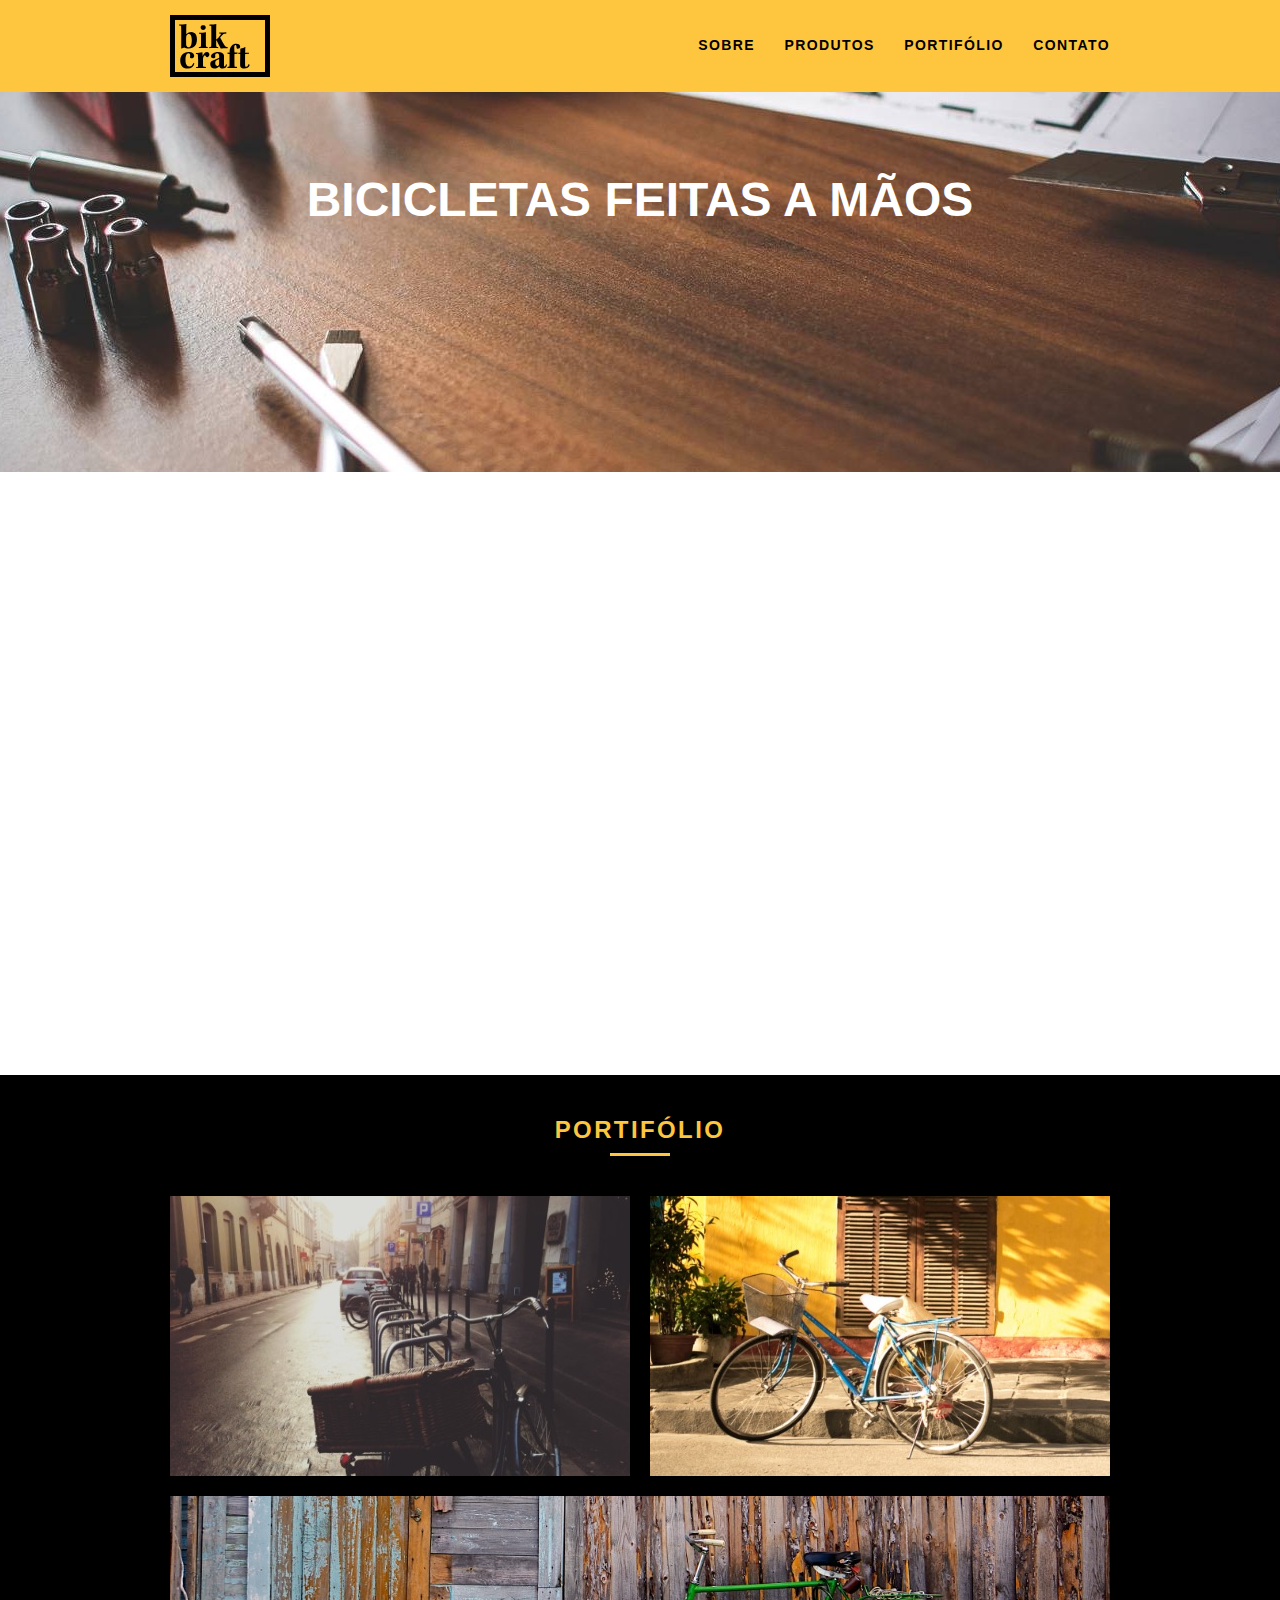
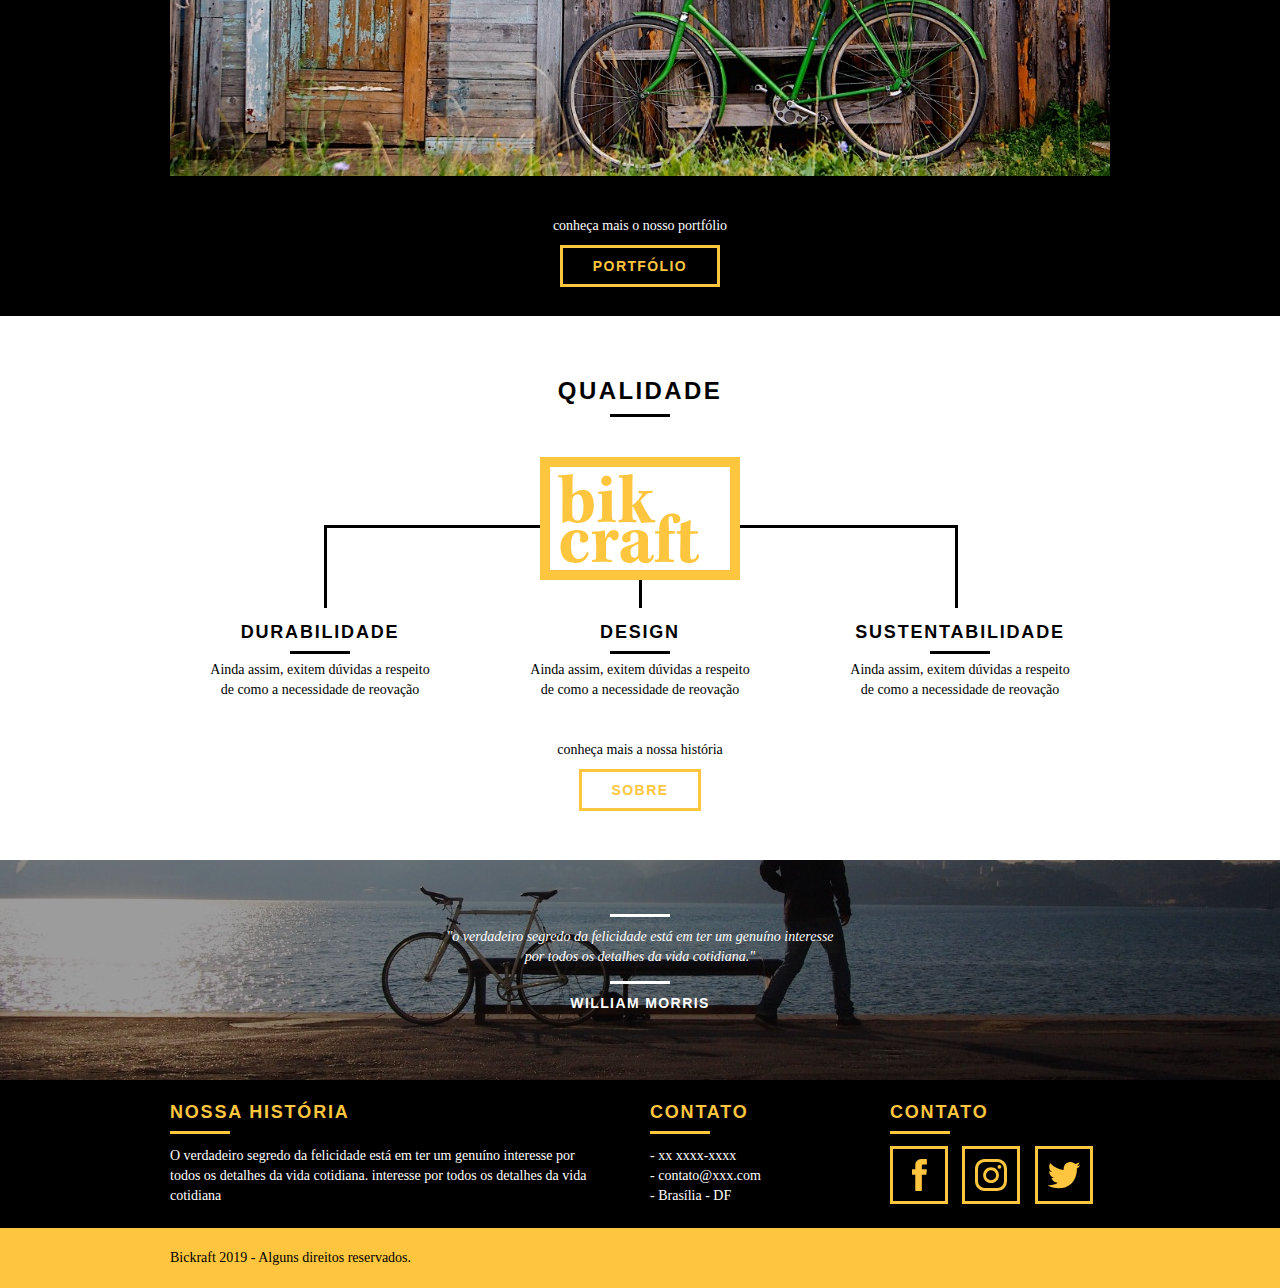
<file: bikcraf/web/index.html>
<!DOCTYPE html>
<html lang="pt-br">
	<head>
		<meta charset="utf-8">
		<title>Bikcraft - Bicicletas Personalizadas</title>
		<meta name="description" content="Compre a sua bicicleta personalizada na Bikcraft. Possuímos modelos Passeio, Esporte e Retrô.">

		<meta property="og:type" content="website"/>
		<meta property="og:title" content="Bikcraft - Bicicletas Personalizadas"/>
		<meta property="og:description" content="Compre a sua bicicleta personalizada na Bikcraft. Possuímos modelos Passeio, Esperte e Retrô"/>
		<meta property="og:url" content="http://bikcraft.com"/>
		<meta property="og:image" content="http://bikcraft.com/img/og-image.png"/>

		<meta name="viewport" content="width=device-width, initial-scale=1">

		<link rel="shortcut icon" href="favicon.ico"> 

		<link rel="stylesheet" href="css/style.css">
		<script>document.documentElement.classList.add("js");</script>
	</head>
	<body>
		
		<header class="header">
			<div class="container">
				<a href="index.html" class="grid-4">
					<img src="img/bikcraft.svg" alt="Bikcraft">
				</a>
				<nav class="grid-12 header_menu">
					<ul>
						<li><a href="sobre.html">Sobre</a></li>
						<li><a href="produto.html">Produtos</a></li>
						<li><a href="portfolio.html">Portifólio</a></li>
						<li><a href="contato.html">contato</a></li>
					</ul>
				</nav>	
			</div>
		</header>	

		<section class="introducao">
			<div class="container">
				<h1 data-anime="400" class="fadeInDown">Bicicletas Feitas a Mãos</h1>
				<blockquote data-anime="800" class="fadeInDown quote-externo">
					<p>"A liberdade de andar de bicleta ao ar livre e como voltar a ser criança."</p>
					<cite>Renato Gama</cite>
				</blockquote>
				<a data-anime="1200" href="produto.html" class="btn">Orçamento</a>
			</div>
		</section>

		<section class="produtos container fadeInDown" data-anime="1600">
			<h2 class="subtitulo">Produtos</h2>
			<ul class="produtos_lista">

				<li class="grid-1-3"> 
					<div class="produtos_icone">
						<img src="img/produtos/passeio.svg" alt="Bikcraft Passeio">
					</div>
					<h3>Passeio</h3>
					<p>Nada como andar de bicicleta ao pôr do sol e ar puro.</p>
				</li>

				<li class="grid-1-3"> 
					<div class="produtos_icone">
						<img src="img/produtos/esporte.svg" alt="Bikcraft Esporte">
					</div>
					<h3>Esporte</h3>
					<p>A adrenalina de voar em sua bike.</p>
				</li>

				<li class="grid-1-3"> 
					<div class="produtos_icone">
						<img src="img/produtos/retro.svg" alt="Bikcraft Retro">
					</div>
					<h3>Retro</h3>
					<p>Nem tudo que é antigo não presta.</p>
				</li>

			</ul>

			<div class="call">
				<p>clique aqui e veja os detalhes dos produtos</p>
				<a href="produto.html" class="btn btn-preto">Produtos</a>
			</div>

		</section>
		<!-- Fecha Produtos -->

		<section class="portfolio">
			<div class="container">
				<h2 class="subtitulo">Portifólio</h2>
				<ul class="portfolio_lista">
					<li class="grid-8"><img src="img/portfolio/retro.jpg" alt="Bicicleta Retro"></li>
					<li class="grid-8"><img src="img/portfolio/passeio.jpg" alt="Bicicleta Passeio"></li>
					<li class="grid-16"><img src="img/portfolio/esporte.jpg" alt="Bicicleta Esporte"></li>
				</ul>

				<div class="call">
					<p>conheça mais o nosso portfólio</p>
					<a href="portfolio.html" class="btn">Portfólio</a>
				</div>

			</div>
		</section>

		<section class="qualidade container">
			<h2 class="subtitulo">Qualidade</h2>
			<img src="img/bikcraft-qualidade.svg" alt="Bikcraft">
			<ul class="qualidade_lista">
				<li class="grid-1-3">
					<h3>Durabilidade</h3>
					<p>Ainda assim, exitem dúvidas a respeito de como a necessidade de reovação</p>
				</li>
				<li class="grid-1-3">
					<h3>Design</h3>
					<p>Ainda assim, exitem dúvidas a respeito de como a necessidade de reovação</p>
				</li>
				<li class="grid-1-3">
					<h3>Sustentabilidade</h3>
					<p>Ainda assim, exitem dúvidas a respeito de como a necessidade de reovação</p>
				</li>
			</ul>
			<div class="call">
				<p>conheça mais a nossa história</p>
				<a href="sobre.html" class="btn btn-preto">Sobre</a>
			</div>
		</section>

		<div class="quebra">
			<blockquote class="quote-externo container">
				<p>"o verdadeiro segredo da felicidade está em ter um genuíno interesse por todos os detalhes da vida cotidiana."</p>
				<cite>WILLIAM MORRIS</cite>
		  </blockquote>
		</div>

		<!-- Footer  -->
		<footer>
			<div class="footer">
				<div class="container">

					<div class="grid-8 footer_historia">
						<h3>Nossa História</h3>
						<p>O verdadeiro segredo da felicidade está em ter um genuíno interesse por todos os detalhes da vida cotidiana. interesse por todos os detalhes da vida cotidiana</p>
					</div>

					<div class="grid-4 footer_contato">
						<h3>Contato</h3>
						<ul>
							<li>- xx xxxx-xxxx</li>
							<li>- contato@xxx.com</li>
							<li>- Brasília - DF</li>
						</ul>
					</div>

					<div class="grid-4 footer_redes">
						<h3>Contato</h3>
						<ul>
							<li><a href="http://facebook.com" target="_blank"><img src="img/redes-sociais/facebook.svg" alt="Facebook Bikcraft"></a></li>

							<li><a href="http://instagram.com" target="_blank"><img src="img/redes-sociais/instagram.svg" alt="Instagram Bikcraft"></a></li>

							<li><a href="http://twitter.com" target="_blank"><img src="img/redes-sociais/twitter.svg" alt="Twitter Bikcraft"></a></li>
						</ul>
					</div>

				</div>
			</div>

			<div class="copy">
				<div class="container">
					<p class="grid-16">Bickraft 2019 - Alguns direitos reservados.</p>
				</div>
				
			</div>
		</footer>


		<!-- JavaScript -->
		<script src="./js/simple-anime.js"></script>
		<script src="./js/script.js"></script>
		<!-- JavaScript -->
		
	</body>
</html>
</file>
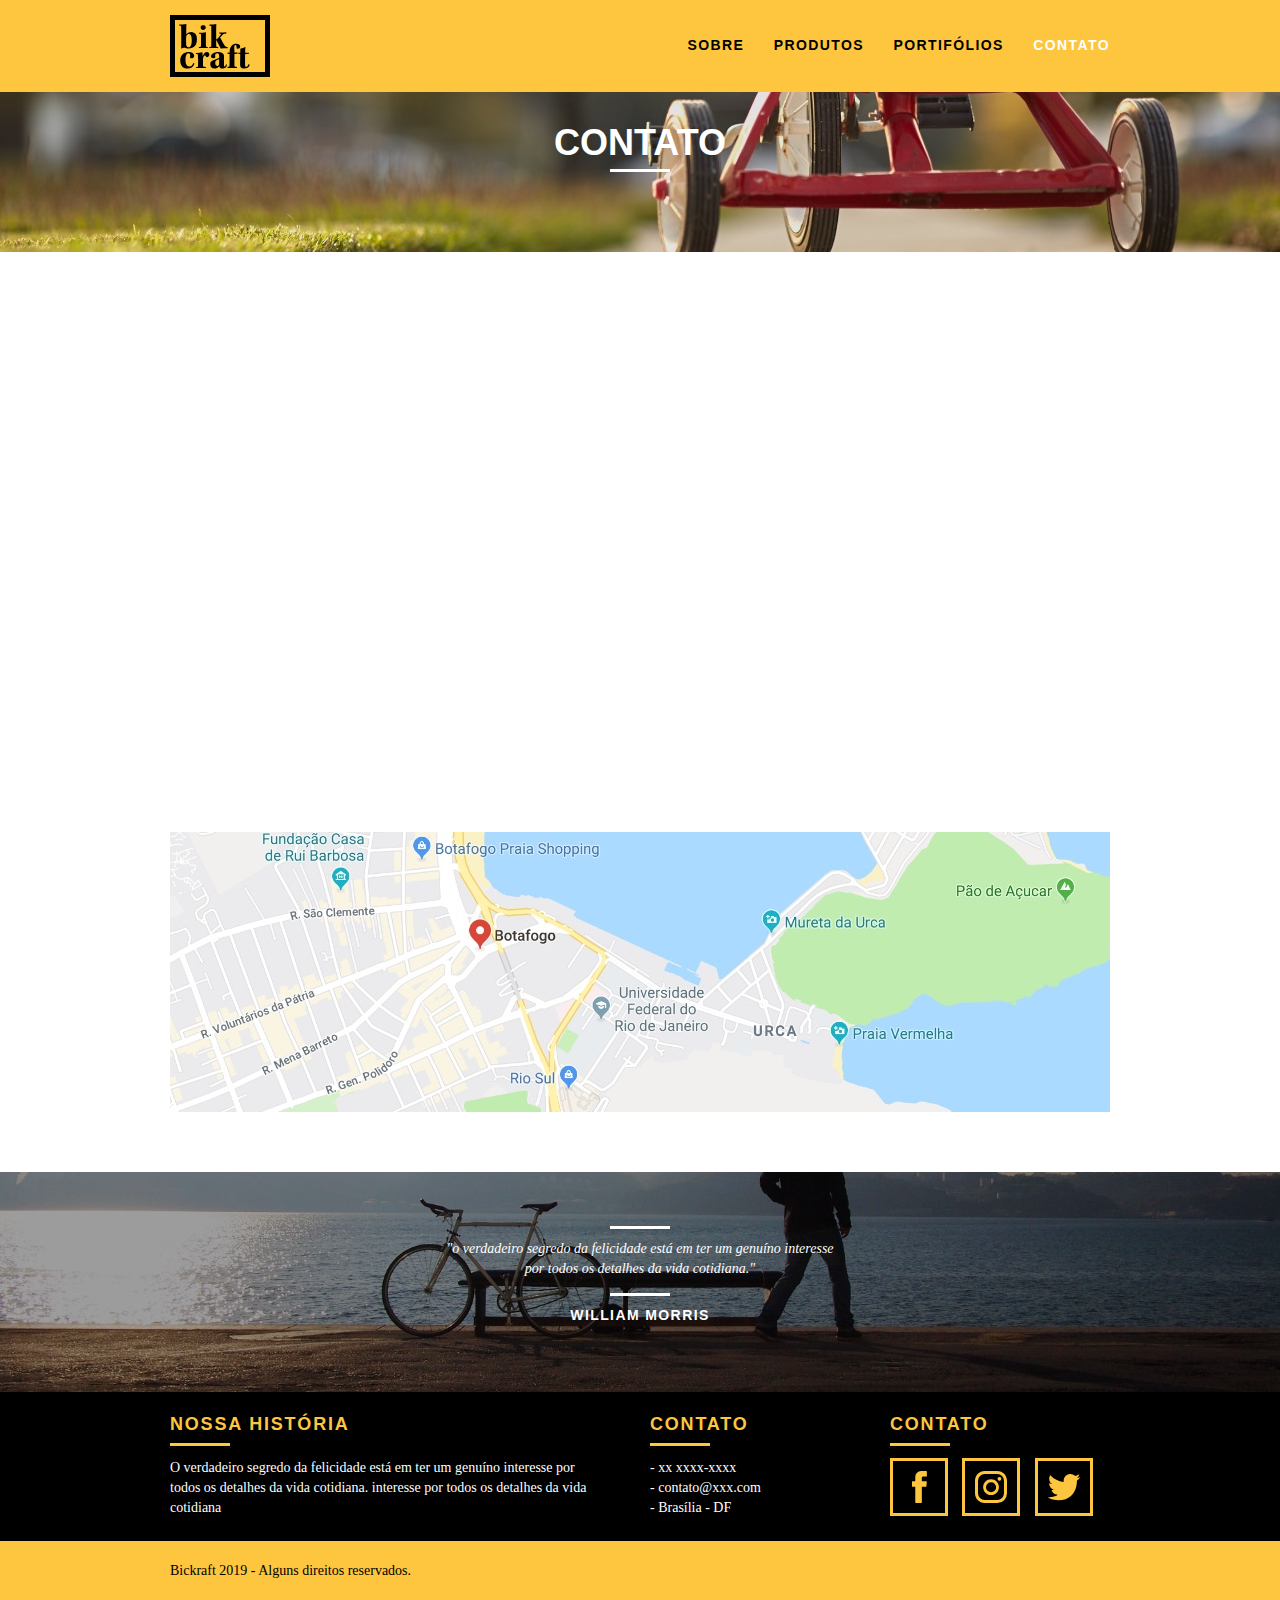
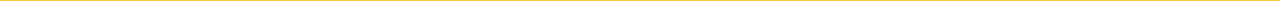
<file: bikcraf/web/contato.html>
<!DOCTYPE html>
<html lang="pt-br">
	<head>
		<meta charset="utf-8">
		<title>Bikcraft - Contato - 61 9999-9999</title>

		<meta name="description" content="Compre a sua bicicleta personalizada na Bikcraft. Possuímos modelos Passeio, Esperte e Retrô">

		<meta property="og:type" content="website"/>
		<meta property="og:title" content="Bikcraft - Contato - 61 9999-9999"/>
		<meta property="og:description" content="Compre a sua bicicleta personalizada na Bikcraft. Possuímos modelos Passeio, Esperte e Retrô"/>
		<meta property="og:url" content="http://bikcraft.com/contato.html"/>
		<meta property="og:image" content="http://bikcraft.com/img/og-image.png"/>

		<meta name="viewport" content="width=device-width, initial-scale=1">

		<link rel="shortcut icon" href="favicon.ico">

		<link rel="stylesheet" href="css/style.css">
		<script>document.documentElement.classList.add("js");</script>
	</head>
	<body>
		
		<header class="header">
			<div class="container">
				<a href="index.html" class="grid-4">
					<img src="img/bikcraft.svg" alt="Bikcraft">
				</a>
				<nav class="grid-12 header_menu">
					<ul>
						<li><a href="sobre.html">Sobre</a></li>
						<li><a href="produto.html" >Produtos</a></li>
						<li><a href="portfolio.html">Portifólios</a></li>
						<li><a href="contato.html" class="menu_ativo">Contato</a></li>
					</ul>
				</nav>	
			</div>
		</header>	

		<section class="introducao-interna interna_contato">
			<div class="container">
				<h1 class="fadeInDown" data-anime="400">Contato</h1>
				<p class="fadeInDown" data-anime="800">tire suas dúvidas com a gente</p>
			</div>
		</section>
		
		<section class=" contato orcamento container fadeInDown" data-anime="1200">
			<form id="form_orcamento" method="POST" action="./enviar.php" class="contato_form grid-8 formphp">
				<label for="nome">Nome</label>
				<input type="text" id="nome" name="nome" required>
				<label for="email">E-mail</label>
				<input type="email" id="email" name="email" required>
				<label for="telefone">Telefone</label>
				<input type="number" id="telefone" required>

				<label class="nao-aparece">Se você não é um robô, deixe em branco.</label>
				<input type="text" class="nao-aparece" name="leaveblank">
				<label class="nao-aparece">Se você não é um robô, não mude este campo.</label>
				<input type="text" class="nao-aparece" name="dontchange" value="http://">
				
				<label for="mensagem">Mensagem</label>
				<textarea id="mensagem" name="mensagem" required></textarea>
				<button id="enviar" name="enviar" type="sumit" class="btn btn-preto">Enviar</button>
			</form>
		  <div class="contato_dados grid-8" >
				<h3>Dados</h3>
				<span>+55 XX XXXX-XXXX</span>
				<span>orcamento@bikcraft.com</span>
				<span>Rua Tão Tão Distante - Far away</span>
				<span>Far Way - FW</span>
				<h3>Redes Sociais</h3>
			<ul>
				<li><a href="http://facebook.com" target="_blank"><img src="img/redes-sociais/facebook.svg" alt="Facebook Bikcraft"></a></li>

				<li><a href="http://instagram.com" target="_blank"><img src="img/redes-sociais/instagram.svg" alt="Instagram Bikcraft"></a></li>

				<li><a href="http://twitter.com" target="_blank"><img src="img/redes-sociais/twitter.svg" alt="Twitter"></a></li>
			</ul>
			</div>	
		</section>	

		<div class="container contato_mapa">
			<a href="http://google.com" target="_blank"  class="grid-16"><img src="img/endereco-bikcraft.jpg" alt="Endereço da Bikcraft"></a>
		</div>

		<div class="quebra">
			<blockquote class="quote-externo container">
				<p>"o verdadeiro segredo da felicidade está em ter um genuíno interesse por todos os detalhes da vida cotidiana."</p>
				<cite>WILLIAM MORRIS</cite>
		  </blockquote>
		</div>

		<!-- Footer  -->
		<footer>
			<div class="footer">
				<div class="container">

					<div class="grid-8 footer_historia">
						<h3>Nossa História</h3>
						<p>O verdadeiro segredo da felicidade está em ter um genuíno interesse por todos os detalhes da vida cotidiana. interesse por todos os detalhes da vida cotidiana</p>
					</div>

					<div class="grid-4 footer_contato">
						<h3>Contato</h3>
						<ul>
							<li>- xx xxxx-xxxx</li>
							<li>- contato@xxx.com</li>
							<li>- Brasília - DF</li>
						</ul>
					</div>

					<div class="grid-4 footer_redes">
						<h3>Contato</h3>
						<ul>
							<li><a href="http://facebook.com" target="_blank"><img src="img/redes-sociais/facebook.svg" alt="Facebook Bikcraft"></a></li>

							<li><a href="http://instagram.com" target="_blank"><img src="img/redes-sociais/instagram.svg" alt="Instagram Bikcraft"></a></li>

							<li><a href="http://twitter.com" target="_blank"><img src="img/redes-sociais/twitter.svg" alt="Twitter Bikcraft"></a></li>
						</ul>
					</div>

				</div>
			</div>

			<div class="copy">
				<div class="container">
					<p class="grid-16">Bickraft 2019 - Alguns direitos reservados.</p>
				</div>
				
			</div>
		</footer>


		<!-- JavaScript -->
		<script src="./js/simple-anime.js"></script>
		<script src="./js/simple-form.js"></script>
		<script src="./js/script.js"></script>
		<!-- JavaScript -->


	</body>
</html>
</file>
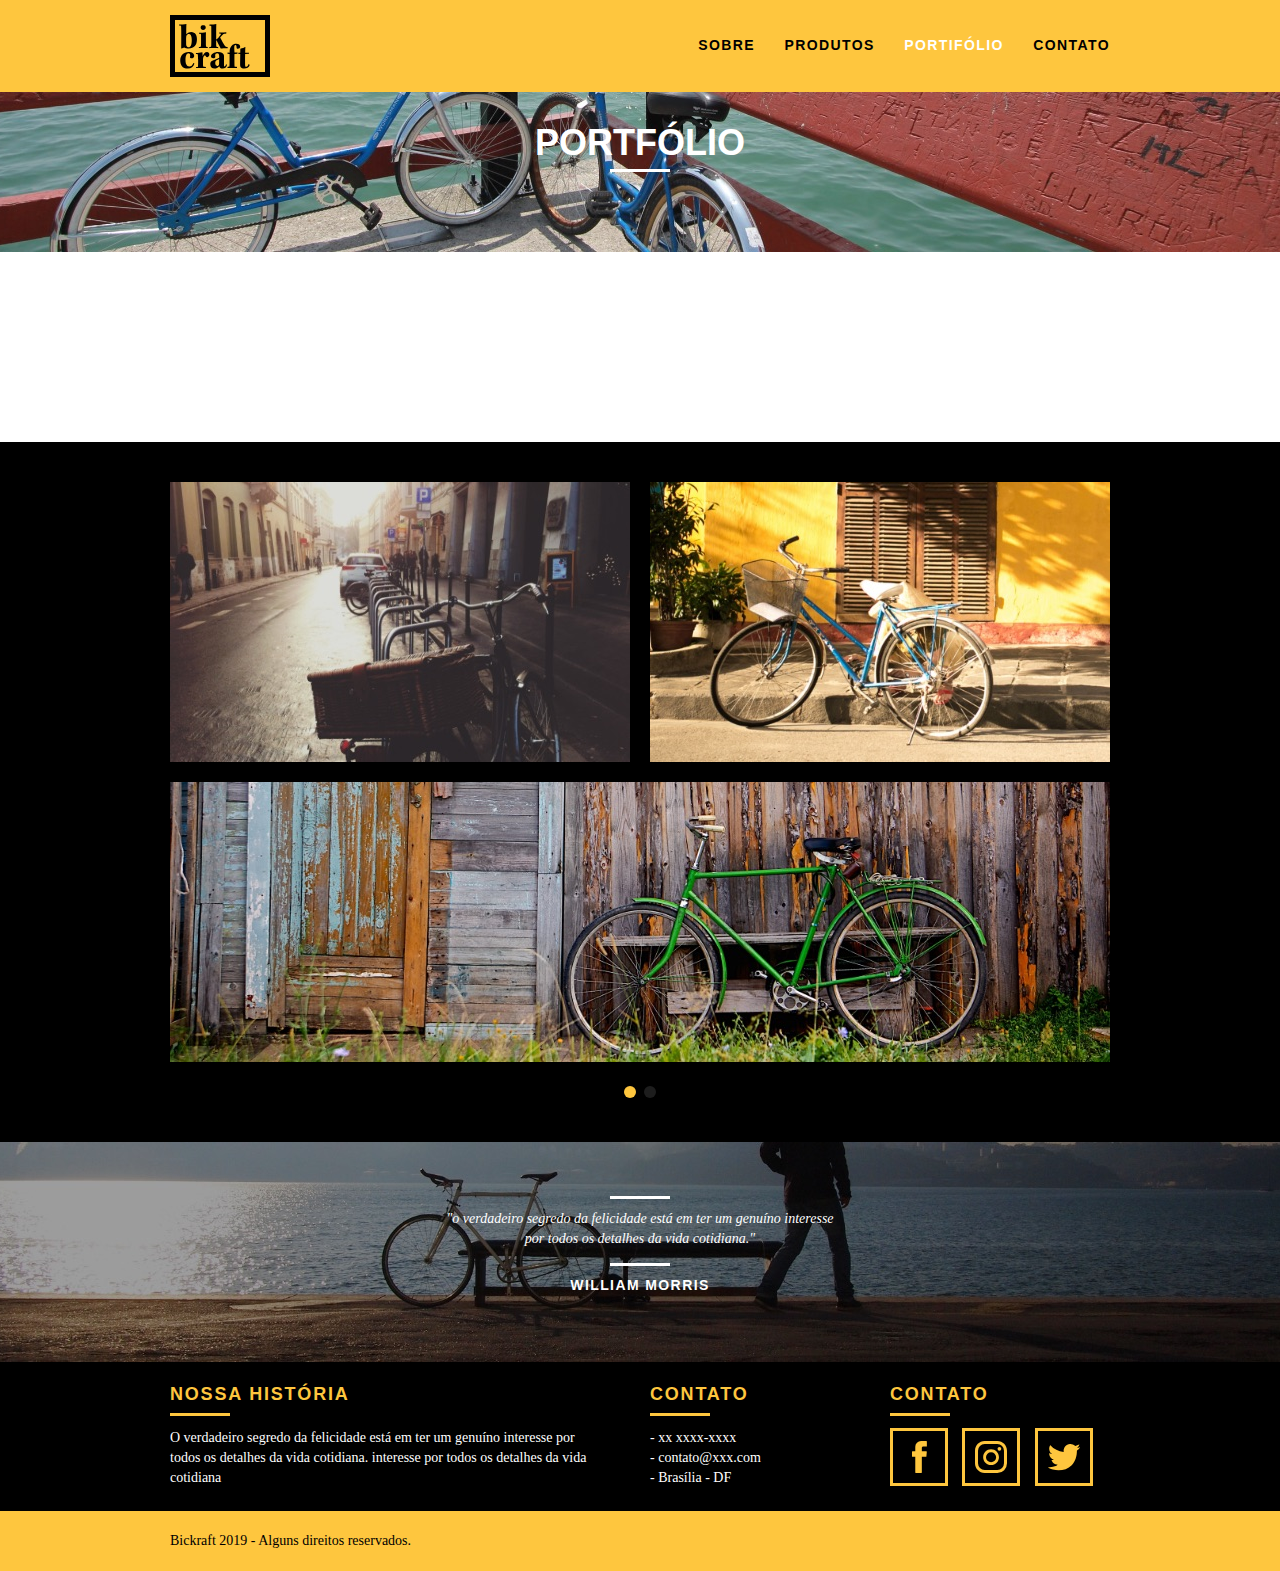
<file: bikcraf/web/portfolio.html>
<!DOCTYPE html>
<html lang="pt-br">
	<head>
		<meta charset="utf-8">
		<title>Bikcraft - Conheça o portfólio de clientes</title>

		<meta name="description" content="Compre a sua bicicleta personalizada na Bikcraft. Possuímos modelos Passeio, Esperte e Retrô">

		<meta property="og:type" content="website"/>
		<meta property="og:title" content="Bikcraft - Conheça o portfólio de clientes"/>
		<meta property="og:description" content="Compre a sua bicicleta personalizada na Bikcraft. Possuímos modelos Passeio, Esperte e Retrô"/>
		<meta property="og:url" content="http://bikcraft.com/portfolio.html"/>
		<meta property="og:image" content="http://bikcraft.com/img/og-image.png"/>

		<meta name="viewport" content="width=device-width, initial-scale=1">

		<link rel="shortcut icon" href="favicon.ico">

		<link rel="stylesheet" href="css/style.css">
		<script>document.documentElement.classList.add("js");</script>
	</head>
	<body>
		
		<header class="header">
			<div class="container">
				<a href="index.html" class="grid-4">
					<img src="img/bikcraft.svg" alt="Bikcraft">
				</a>
				<nav class="grid-12 header_menu">
					<ul>
						<li><a href="sobre.html" >Sobre</a></li>
						<li><a href="produto.html">Produtos</a></li>
						<li><a href="portfolio.html" class="menu_ativo">Portifólio</a></li>
						<li><a href="contato.html">Contato</a></li>
					</ul>
				</nav>	
			</div>
		</header>	

		<section class="introducao-interna interna_portfolio">
			<div class="container">
				<h1 class="fadeInDown" data-anime="400">Portfólio</h1>
				<p class="fadeInDown" data-anime="800">conheça os projetos que amamos mostrar</p>
			</div>
		</section>
			
		<div class="container fadeInDown" data-slide="quote" data-anime="1200">
			<blockquote class="quote_clientes">
				<p>"Toda ação humana, quer se torne positiva ou negativa, precisa depender de motivação."</p>
				<cite>Dalai Lama</cite>
			</blockquote>
			<blockquote class="quote_clientes">
				<p>"Tudo o que um sonho precisa para ser realizado é alguém que acredite que ele possa ser realizado."</p>
				<cite>Roberto Shinyashiki</cite>
			</blockquote>
			<blockquote class="quote_clientes">
				<p>"No mundo atual, a contínua expansão de nossa atividade cumpre um papel essencial na formulação da gestão inovadora da qual fazemos parte."</p>
				<cite>Barbara Moss</cite>
			</blockquote>
		</div>

		<div class="portfolio">
			<div class="container" data-slide="portfolio">
				<ul class="portfolio_lista">
					<li class="grid-8"><img src="img/portfolio/retro.jpg" alt="Bicicleta Retrô"></li>
					<li class="grid-8"><img src="img/portfolio/passeio.jpg" alt="Bicicleta Passeio"></li>
					<li class="grid-16"><img src="img/portfolio/esporte.jpg" alt="Bicicleta Esporte"></li>
				</ul>
			<ul class="portfolio_lista">
					<li class="grid-8"><img src="img/portfolio/passeio.jpg" alt="Bicicleta Passeio"></li>
					<li class="grid-8"><img src="img/portfolio/retro.jpg" alt="Bicicleta Retrô"></li>
					<li class="grid-16"><img src="img/portfolio/esporte.jpg" alt="Bicicleta Esporte"></li>
				</ul>
			</div>
		</div>

		<div class="quebra">
			<blockquote class="quote-externo container">
				<p>"o verdadeiro segredo da felicidade está em ter um genuíno interesse por todos os detalhes da vida cotidiana."</p>
				<cite>WILLIAM MORRIS</cite>
		  </blockquote>
		</div>

		<!-- Footer  -->
		<footer>
			<div class="footer">
				<div class="container">

					<div class="grid-8 footer_historia">
						<h3>Nossa História</h3>
						<p>O verdadeiro segredo da felicidade está em ter um genuíno interesse por todos os detalhes da vida cotidiana. interesse por todos os detalhes da vida cotidiana</p>
					</div>

					<div class="grid-4 footer_contato">
						<h3>Contato</h3>
						<ul>
							<li>- xx xxxx-xxxx</li>
							<li>- contato@xxx.com</li>
							<li>- Brasília - DF</li>
						</ul>
					</div>

					<div class="grid-4 footer_redes">
						<h3>Contato</h3>
						<ul>
							<li><a href="http://facebook.com" target="_blank"><img src="img/redes-sociais/facebook.svg" alt="Facebook Bikcraft"></a></li>

							<li><a href="http://instagram.com" target="_blank"><img src="img/redes-sociais/instagram.svg" alt="Instagram Bikcraft"></a></li>

							<li><a href="http://twitter.com" target="_blank"><img src="img/redes-sociais/twitter.svg" alt="Twitter Bikcraft"></a></li>
						</ul>
					</div>

				</div>
			</div>

			<div class="copy">
				<div class="container">
					<p class="grid-16">Bickraft 2019 - Alguns direitos reservados.</p>
				</div>
				
			</div>
		</footer>


		<!-- JavaScript -->
		<script src="./js/simple-anime.js"></script>
		<script src="./js/simple-slide.js"></script>
		<script src="./js/script.js"></script>
		<!-- JavaScript -->

	</body>
</html>
</file>
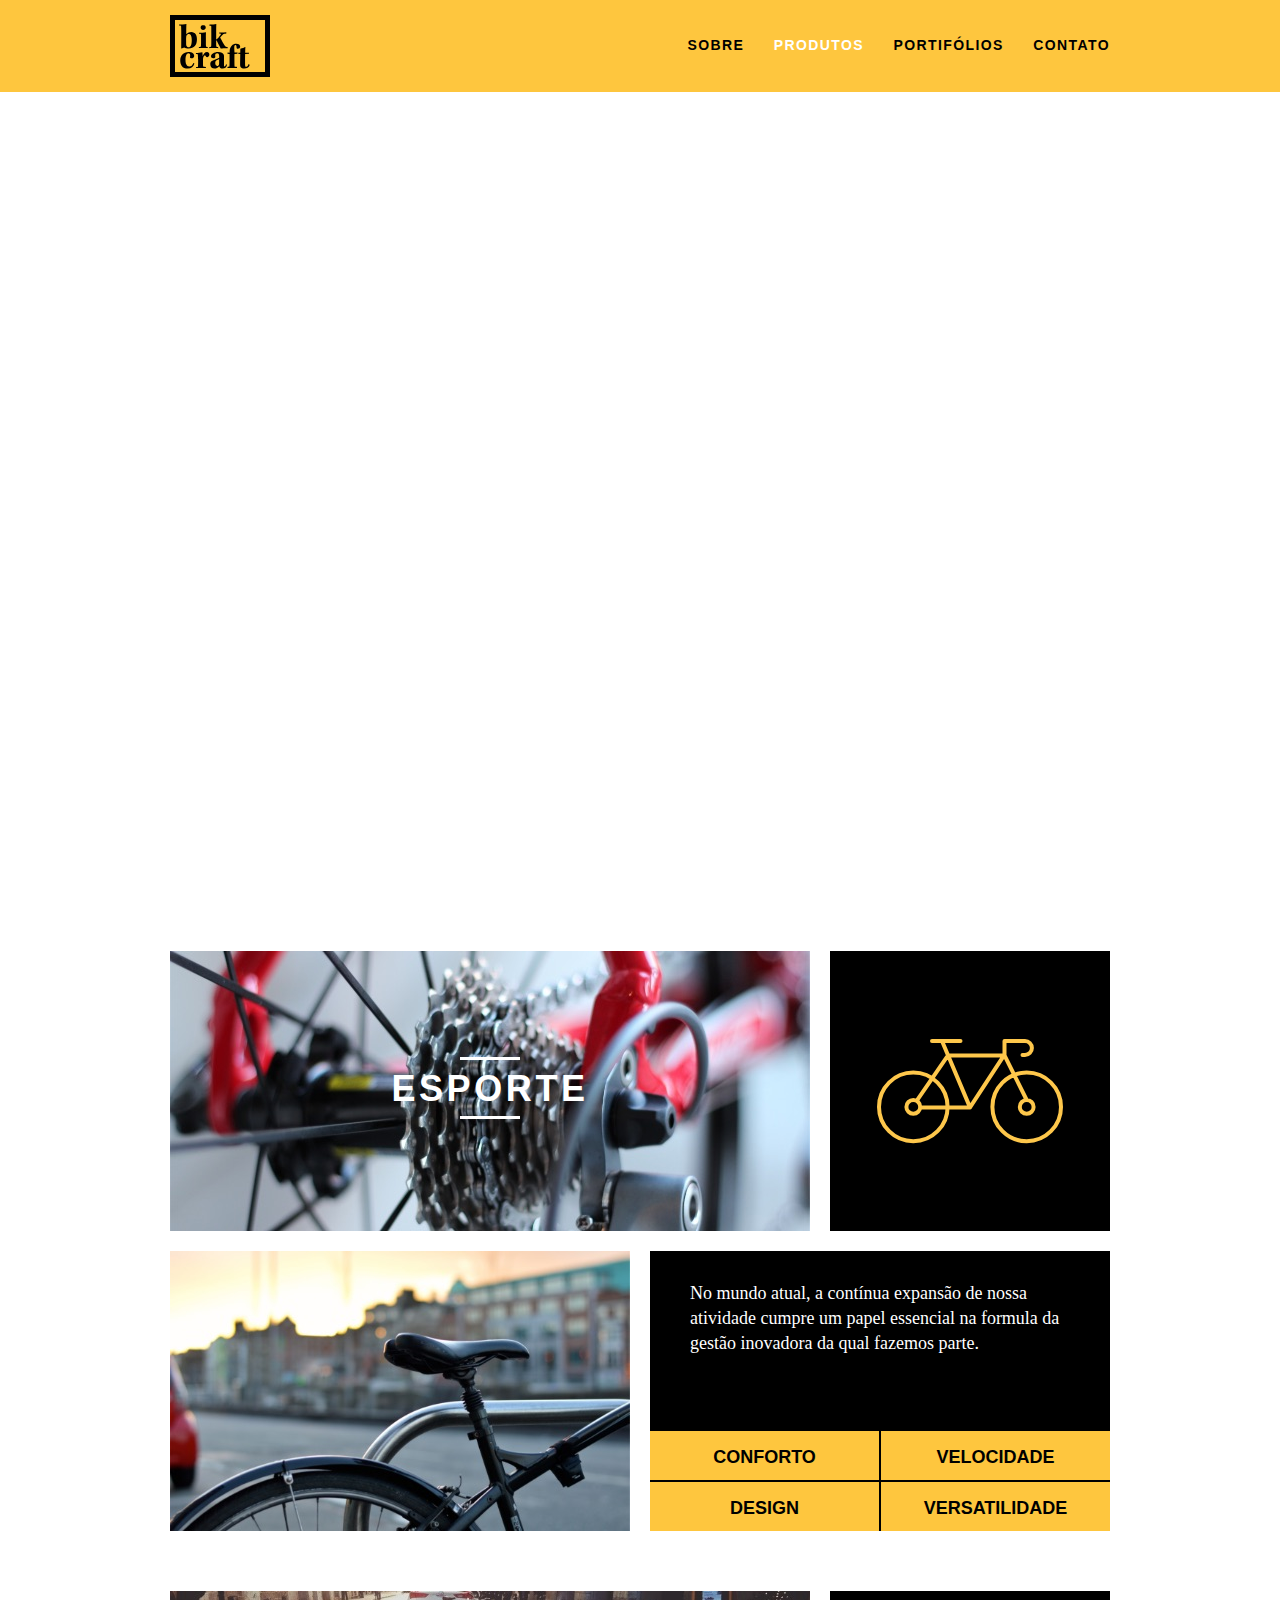
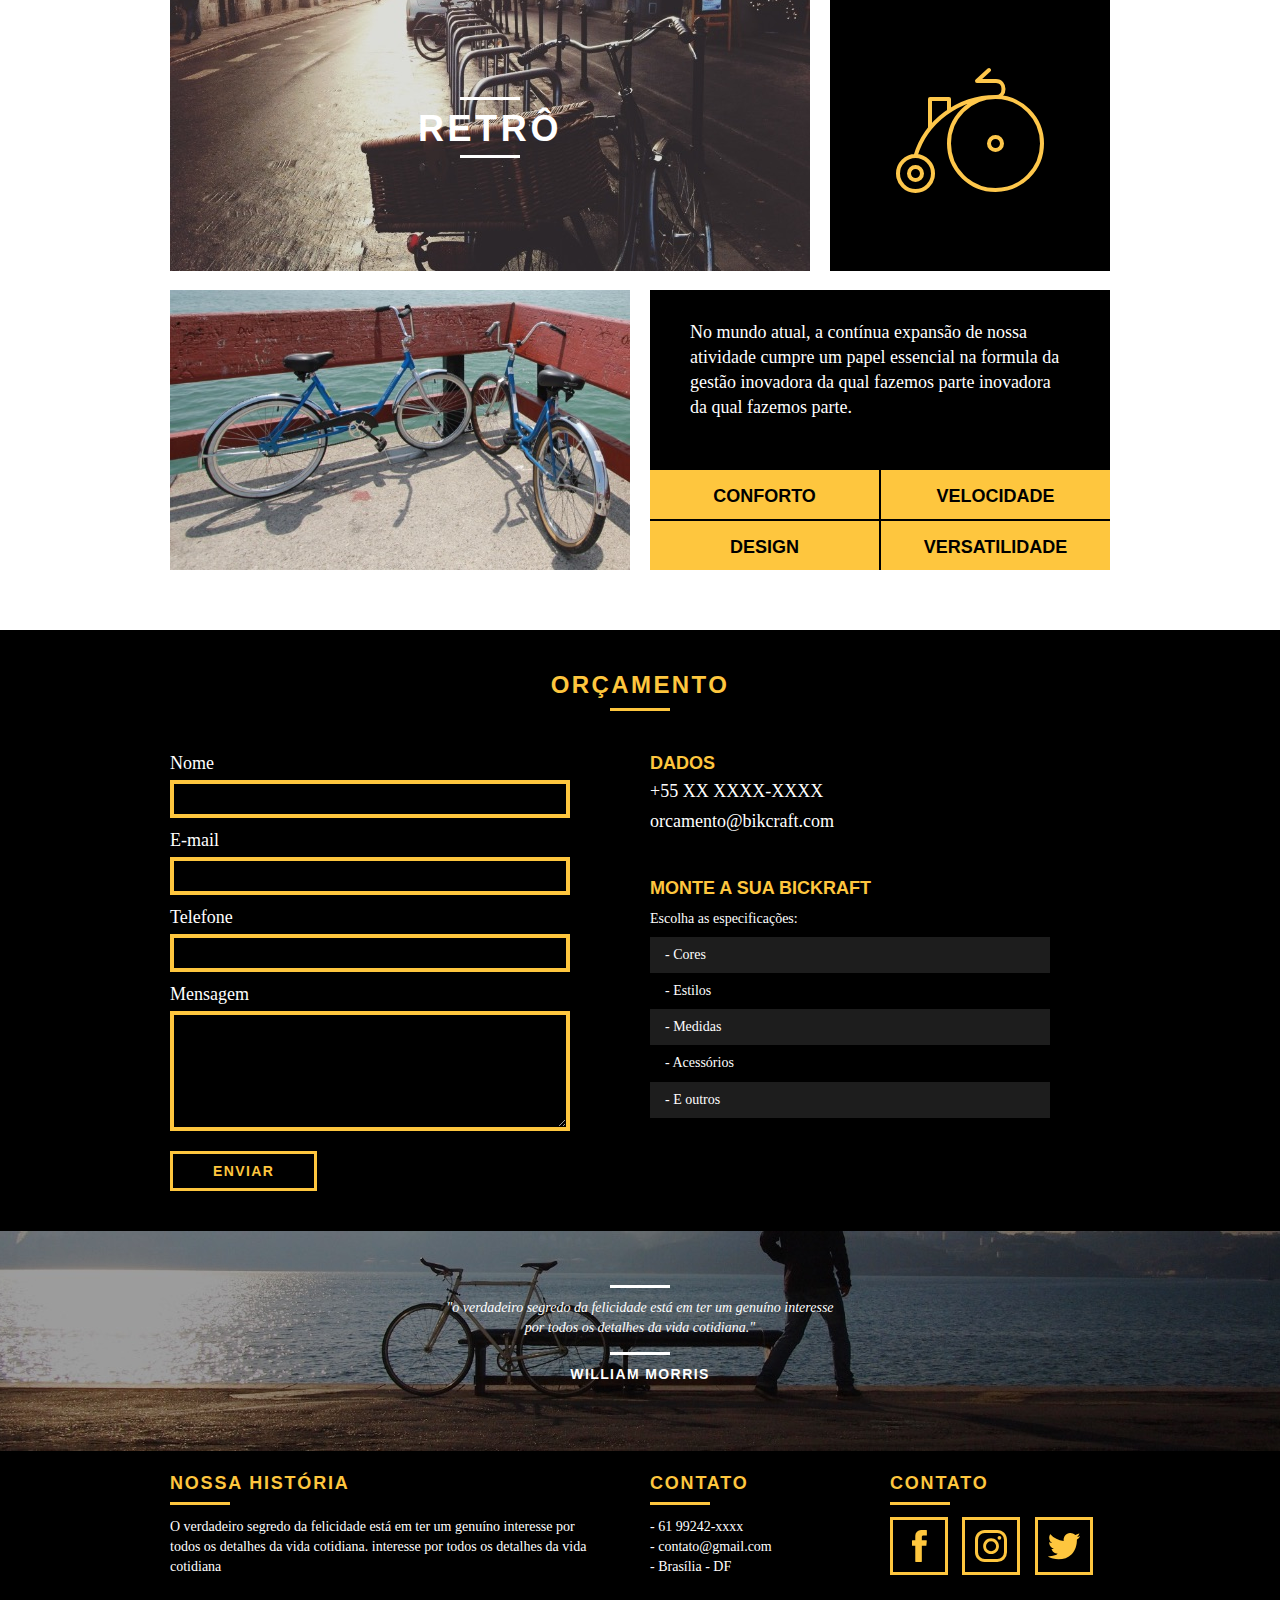
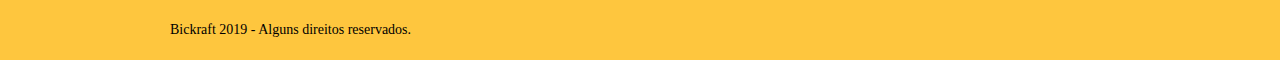
<file: bikcraf/web/produto.html>
<!DOCTYPE html>
<html lang="pt-br">
	<head>
		<meta charset="utf-8">
		<title>Bikcraft - Conheça nossos produtos</title>

		<meta name="description" content="Compre a sua bicicleta personalizada na Bikcraft. Possuímos modelos Passeio, Esperte e Retrô">

		<meta property="og:type" content="website"/>
		<meta property="og:title" content="Bikcraft - Conheça nossos produtos"/>
		<meta property="og:description" content="Compre a sua bicicleta personalizada na Bikcraft. Possuímos modelos Passeio, Esperte e Retrô"/>
		<meta property="og:url" content="http://bikcraft.com/produto.html"/>
		<meta property="og:image" content="http://bikcraft.com/img/og-image.png"/>

		<meta name="viewport" content="width=device-width, initial-scale=1">

		<link rel="shortcut icon" href="favicon.ico">

		<link rel="stylesheet" href="css/style.css">
		<script>document.documentElement.classList.add("js");</script>
	</head>
	<body>
		
		<header class="header">
			<div class="container">
				<a href="index.html" class="grid-4">
					<img src="img/bikcraft.svg" alt="Bikcraft">
				</a>
				<nav class="grid-12 header_menu">
					<ul>
						<li><a href="sobre.html">Sobre</a></li>
						<li><a href="produto.html" class="menu_ativo">Produtos</a></li>
						<li><a href="portfolio.html">Portifólios</a></li>
						<li><a href="contato.html">Contato</a></li>
					</ul>
				</nav>	
			</div>
		</header>	

		<section class="introducao-interna interna_produto">
			<div class="container">
				<h1 class="fadeInDown" data-anime="400">Produto</h1>
				<p class="fadeInDown" data-anime="800">conheça todos os nossos produtos</p>
			</div>
		</section>

		<section class="container produto_item fadeInDown" data-anime="1200">
			<div class="grid-11">
				<img src="img/produtos/bikcraft-passeio-1.jpg" alt="Bikcraft Passeio">
				<h2>Passeio</h2>
			</div>

			<div class="grid-5 produto_icone"><img src="img/produtos/passeio.svg" alt="Passeio"></div>
			<div class="grid-8"><img src="img/produtos/bikcraft-passeio-2.jpg" alt="Bikcraft Passeio"></div>
			<div class="grid-8 produto_info">
				<p>No mundo atual, a contínua expansão de nossa atividade cumpre um papel essencial na formula da gestão inovadora da qual fazemos parte.</p>
				<ul>
					<li>Conforto</li>
					<li>Velocidade</li>
					<li>Design</li>
					<li>Versatilidade</li>
				</ul>
			</div>
		</section>

		<section class="container produto_item">
			<div class="grid-11">
				<img src="img/produtos/bikcraft-esporte-1.jpg" alt="Bikcraft Esporte">
				<h2>Esporte</h2>
			</div>

			<div class="grid-5 produto_icone"><img src="img/produtos/esporte.svg" alt="Esporte"></div>
			<div class="grid-8"><img src="img/produtos/bikcraft-esporte-2.jpg" alt="Bikcraft Esporte"></div>
			<div class="grid-8 produto_info">
				<p>No mundo atual, a contínua expansão de nossa atividade cumpre um papel essencial na formula da gestão inovadora da qual fazemos parte.</p>
				<ul>
					<li>Conforto</li>
					<li>Velocidade</li>
					<li>Design</li>
					<li>Versatilidade</li>
				</ul>
			</div>
	  </section>

	  <section class="container produto_item">
			<div class="grid-11">
				<img src="img/produtos/bikcraft-retro-1.jpg" alt="Bikcraft Retrô">
				<h2>Retrô</h2>
			</div>
			<div class="grid-5 produto_icone"><img src="img/produtos/retro.svg" alt="Retro"></div>
			<div class="grid-8"><img src="img/produtos/bikcraft-retro-2.jpg" alt="Bikcraft Retrô"></div>
			<div class="grid-8 produto_info">
				<p>No mundo atual, a contínua expansão de nossa atividade cumpre um papel essencial na formula da gestão inovadora da qual fazemos parte inovadora da qual fazemos parte.</p>
				<ul>
					<li>Conforto</li>
					<li>Velocidade</li>
					<li>Design</li>
					<li>Versatilidade</li>
				</ul>
			</div>
		</section>

		<section class="orcamento">
			<div class="container">
				<h2 class="subtitulo">Orçamento</h2>

				<form id="form_orcamento" method="POST" action="./enviar.php" class="form grid-8 formphp">
					<label for="nome">Nome</label>
					<input type="text" id="nome" name="nome" required>
					<label for="email">E-mail</label>
					<input type="email" id="email" name="email" required>
					<label for="telefone">Telefone</label>
					<input type="number" id="telefone" required>

					<label class="nao-aparece">Se você não é um robô, deixe em branco.</label>
					<input type="text" class="nao-aparece" name="leaveblank">
					<label class="nao-aparece">Se você não é um robô, não mude este campo.</label>
					<input type="text" class="nao-aparece" name="dontchange" value="http://">
					
					<label for="mensagem">Mensagem</label>
					<textarea id="mensagem" name="mensagem" required></textarea>
					<button id="enviar" name="enviar" type="submit" class="btn">Enviar</button>
				</form>

			  <div class="orcamento_dados grid-8" >
					<h3>Dados</h3>
					<span>+55 XX XXXX-XXXX</span>
					<span>orcamento@bikcraft.com</span>
					<h3>Monte a sua Bickraft</h3>
					<p>Escolha as especificações:</p>
					<ul>
						<li>- Cores</li>
						<li>- Estilos</li>
						<li>- Medidas</li>
						<li>- Acessórios</li>
						<li>- E outros</li>
					</ul>
				</div>	
			</div>

		</section>	

		<section class="quebra">
			<blockquote class="quote-externo container">
				<p>"o verdadeiro segredo da felicidade está em ter um genuíno interesse por todos os detalhes da vida cotidiana."</p>
				<cite>WILLIAM MORRIS</cite>
		  </blockquote>
		</section>

		<!-- Footer  -->
		<footer>
			<div class="footer">
				<div class="container">

					<div class="grid-8 footer_historia">
						<h3>Nossa História</h3>
						<p>O verdadeiro segredo da felicidade está em ter um genuíno interesse por todos os detalhes da vida cotidiana. interesse por todos os detalhes da vida cotidiana</p>
					</div>

					<div class="grid-4 footer_contato">
						<h3>Contato</h3>
						<ul>
							<li>- 61 99242-xxxx</li>
							<li>- contato@gmail.com</li>
							<li>- Brasília - DF</li>
						</ul>
					</div>

					<div class="grid-4 footer_redes">
						<h3>Contato</h3>
						<ul>
							<li><a href="http://facebook.com" target="_blank"><img src="img/redes-sociais/facebook.svg" alt="Facebook Bikcraft"></a></li>

							<li><a href="http://instagram.com" target="_blank"><img src="img/redes-sociais/instagram.svg" alt="Instagram Bikcraft"></a></li>

							<li><a href="http://twitter.com" target="_blank"><img src="img/redes-sociais/twitter.svg" alt="Twitter Bikcraft"></a></li>
						</ul>
					</div>

				</div>
			</div>

			<div class="copy">
				<div class="container">
					<p class="grid-16">Bickraft 2019 - Alguns direitos reservados.</p>
				</div>
				
			</div>
		</footer>


		<!-- JavaScript -->
		<script src="./js/simple-anime.js"></script>
		<script src="./js/simple-form.js"></script>
		<script src="./js/script.js"></script>
		<!-- JavaScript -->


	</body>
</html>
</file>
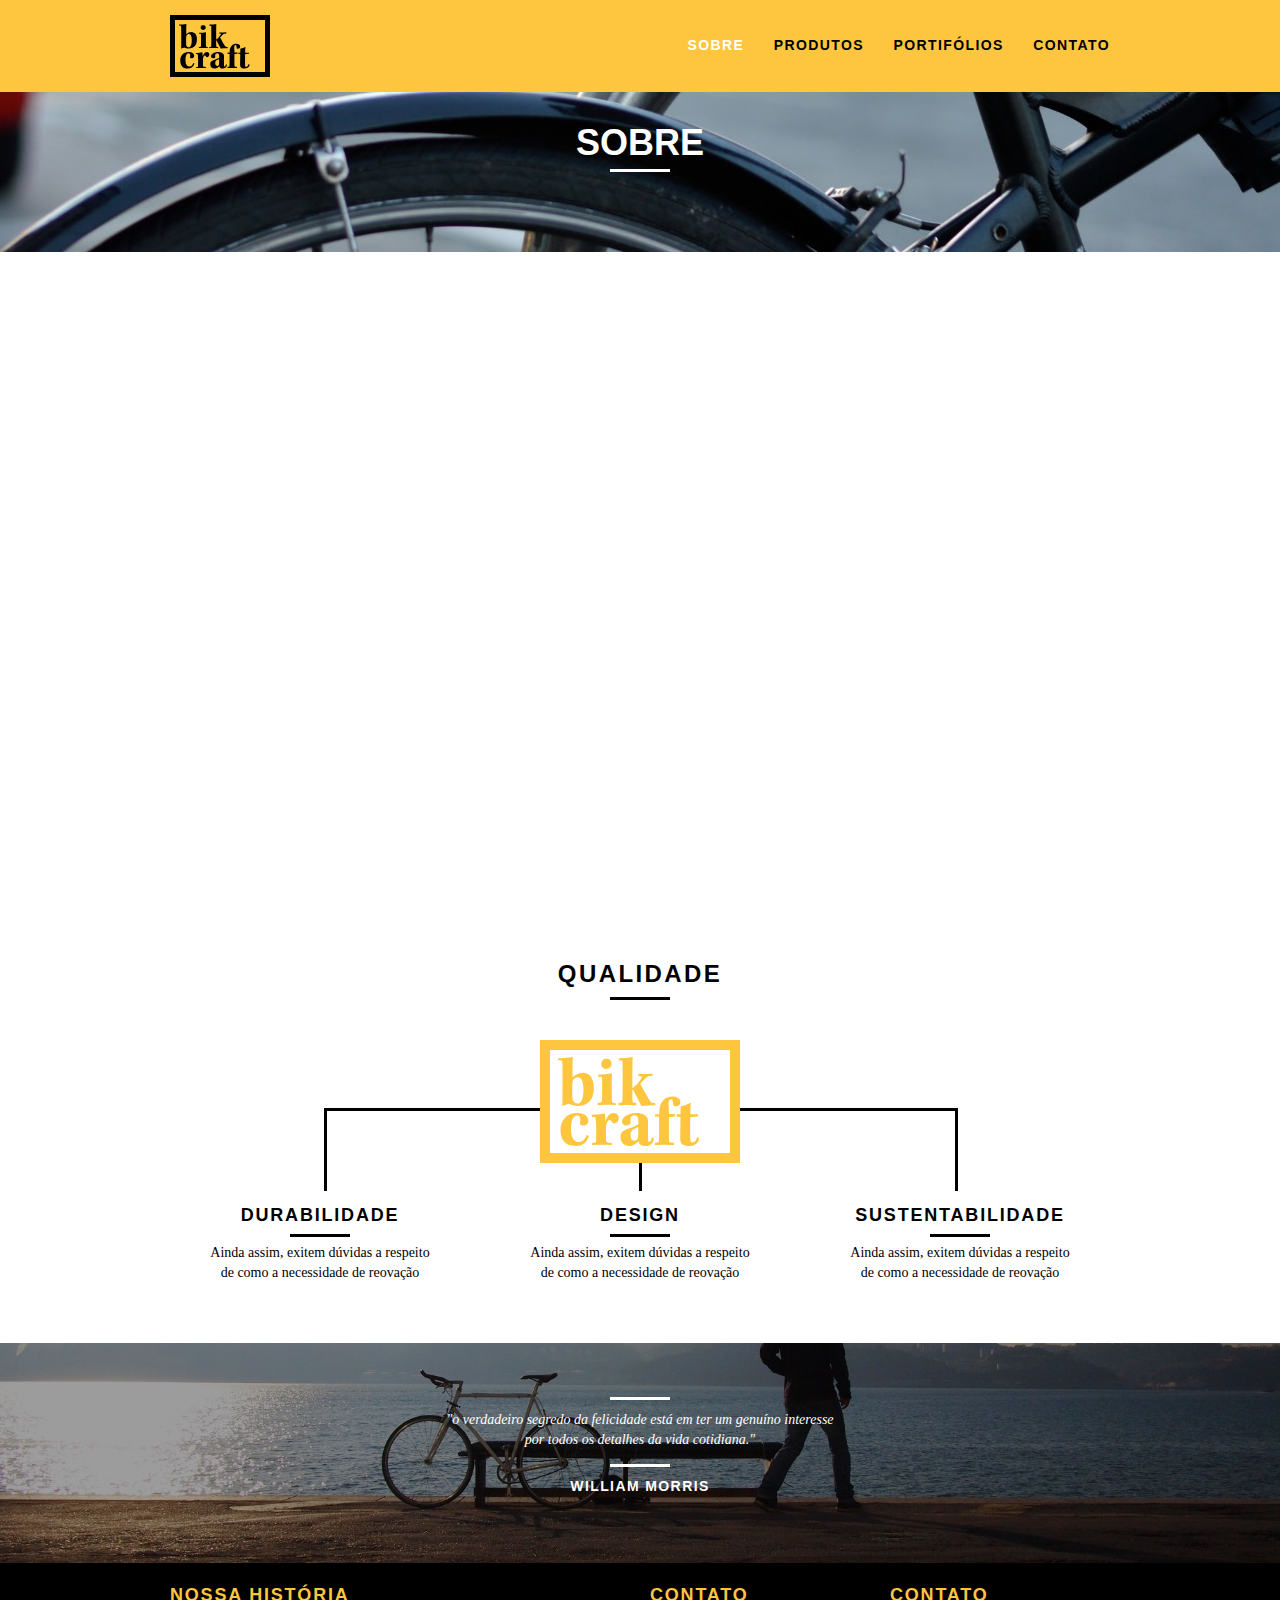
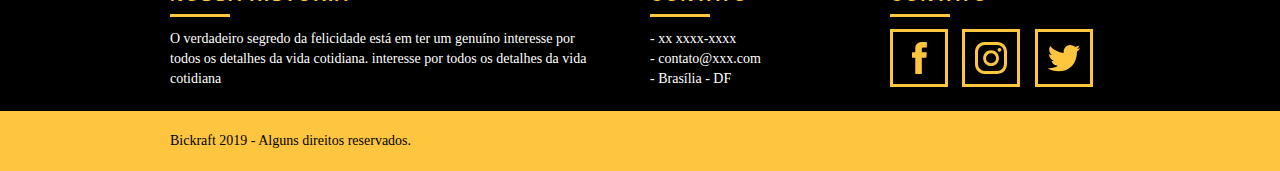
<file: bikcraf/web/sobre.html>
<!DOCTYPE html>
<html lang="pt-br">
	<head>
		<meta charset="utf-8">
		<title>Bikcraft - Conheça nossa História</title>

		<meta name="description" content="Compre a sua bicicleta personalizada na Bikcraft. Possuímos modelos Passeio, Esperte e Retrô">

		<meta property="og:type" content="website"/>
		<meta property="og:title" content="Bikcraft - Conheça nossa História"/>
		<meta property="og:description" content="Compre a sua bicicleta personalizada na Bikcraft. Possuímos modelos Passeio, Esperte e Retrô"/>
		<meta property="og:url" content="http://bikcraft.com/sobre.html"/>
		<meta property="og:image" content="http://bikcraft.com/img/og-image.png"/>

		<meta name="viewport" content="width=device-width, initial-scale=1">

		<link rel="shortcut icon" href="favicon.ico">

		<link rel="stylesheet" href="css/style.css">
		<script>document.documentElement.classList.add("js");</script>
	</head>
	<body>
		
		<header class="header">
			<div class="container">
				<a href="index.html" class="grid-4">
					<img src="img/bikcraft.svg" alt="Bikcraft">
				</a>
				<nav class="grid-12 header_menu">
					<ul>
						<li><a href="sobre.html" class="menu_ativo">Sobre</a></li>
						<li><a href="produto.html">Produtos</a></li>
						<li><a href="portfolio.html">Portifólios</a></li>
						<li><a href="contato.html">Contato</a></li>
					</ul>
				</nav>	
			</div>
		</header>	

		<section class="introducao-interna interna_sobre">
			<div class="container">
				<h1 data-anime="400" class="fadeInDown">Sobre</h1>
				<p data-anime="800" class="fadeInDown">conheça mais sobre a bikcraft</p>
			</div>
		</section>

		<section class="missao_sobre container fadeInDown" data-anime="1200">
			<div class="grid-10">
				<h2 class="subtitulo-interno">História, Missão e Visão</h2>
				<p>No mundo atual, a contínua expansão de nossa atividade cumpre um papel essencial na formulação da gestão inovadora da qual fazemos parte</p>
				
				<p>No mundo atual, a contínua expansão de nossa atividade cumpre um papel essencial na formulação da gestão inovadora da qual fazemos parte</p>
			</div>	
			<div class="grid-6">
				<h2 class="subtitulo-interno">Valores</h2>
				<ul>
					<li>- Qualidade no processo com</li>
					<li>- Foco no cliente sem perder a</li>
					<li>- Diversão, preservando a</li>
					<li>- Natureza com sustentabilidade</li>
				</ul>
			</div>	
			<div class="grid-16 foto-equipe">
				<img src="img/equipe-bikcraft.jpg" alt="Equipe Bikcraft">
			</div>	
		</section>

		<section class="qualidade container">
			<h2 class="subtitulo">Qualidade</h2>
			<img src="img/bikcraft-qualidade.svg" alt="Bikcraft">
			<ul class="qualidade_lista">
				<li class="grid-1-3">
					<h3>Durabilidade</h3>
					<p>Ainda assim, exitem dúvidas a respeito de como a necessidade de reovação</p>
				</li>
				<li class="grid-1-3">
					<h3>Design</h3>
					<p>Ainda assim, exitem dúvidas a respeito de como a necessidade de reovação</p>
				</li>
				<li class="grid-1-3">
					<h3>Sustentabilidade</h3>
					<p>Ainda assim, exitem dúvidas a respeito de como a necessidade de reovação</p>
				</li>
			</ul>
		
		</section>

		<div class="quebra">
			<blockquote class="quote-externo container">
				<p>"o verdadeiro segredo da felicidade está em ter um genuíno interesse por todos os detalhes da vida cotidiana."</p>
				<cite>WILLIAM MORRIS</cite>
		  </blockquote>
		</div>

		<!-- Footer  -->
		<footer>
			<div class="footer">
				<div class="container">

					<div class="grid-8 footer_historia">
						<h3>Nossa História</h3>
						<p>O verdadeiro segredo da felicidade está em ter um genuíno interesse por todos os detalhes da vida cotidiana. interesse por todos os detalhes da vida cotidiana</p>
					</div>

					<div class="grid-4 footer_contato">
						<h3>Contato</h3>
						<ul>
							<li>- xx xxxx-xxxx</li>
							<li>- contato@xxx.com</li>
							<li>- Brasília - DF</li>
						</ul>
					</div>

					<div class="grid-4 footer_redes">
						<h3>Contato</h3>
						<ul>
							<li><a href="http://facebook.com" target="_blank"><img src="img/redes-sociais/facebook.svg" alt="Facebook Bikcraft"></a></li>

							<li><a href="http://instagram.com" target="_blank"><img src="img/redes-sociais/instagram.svg" alt="Instagram Bikcraft"></a></li>

							<li><a href="http://twitter.com" target="_blank"><img src="img/redes-sociais/twitter.svg" alt="Twitter Bikcraft"></a></li>
						</ul>
					</div>

				</div>
			</div>

			<div class="copy">
				<div class="container">
					<p class="grid-16">Bickraft 2019 - Alguns direitos reservados.</p>
				</div>
				
			</div>
		</footer>

		<!-- JavaScript -->
		<script src="./js/simple-anime.js"></script>
		<script src="./js/script.js"></script>
		<!-- JavaScript -->


	</body>
</html>
</file>
<file: bikcraf/web/css/style.css>
html{line-height:1.15;-webkit-text-size-adjust:100%}body{margin:0}main{display:block}h1{font-size:2em;margin:.67em 0}hr{box-sizing:content-box;height:0;overflow:visible}pre{font-family:monospace,monospace;font-size:1em}a{background-color:transparent}abbr[title]{border-bottom:none;text-decoration:underline;text-decoration:underline dotted}b,strong{font-weight:bolder}code,kbd,samp{font-family:monospace,monospace;font-size:1em}small{font-size:80%}sub,sup{font-size:75%;line-height:0;position:relative;vertical-align:baseline}sub{bottom:-.25em}sup{top:-.5em}img{border-style:none}button,input,optgroup,select,textarea{font-family:inherit;font-size:100%;line-height:1.15;margin:0}button,input{overflow:visible}button,select{text-transform:none}button,[type="button"],[type="reset"],[type="submit"]{-webkit-appearance:button}button::-moz-focus-inner,[type="button"]::-moz-focus-inner,[type="reset"]::-moz-focus-inner,[type="submit"]::-moz-focus-inner{border-style:none;padding:0}button:-moz-focusring,[type="button"]:-moz-focusring,[type="reset"]:-moz-focusring,[type="submit"]:-moz-focusring{outline:1px dotted ButtonText}fieldset{padding:.35em .75em .625em}legend{box-sizing:border-box;color:inherit;display:table;max-width:100%;padding:0;white-space:normal}progress{vertical-align:baseline}textarea{overflow:auto}[type="checkbox"],[type="radio"]{box-sizing:border-box;padding:0}[type="number"]::-webkit-inner-spin-button,[type="number"]::-webkit-outer-spin-button{height:auto}[type="search"]{-webkit-appearance:textfield;outline-offset:-2px}[type="search"]::-webkit-search-decoration{-webkit-appearance:none}::-webkit-file-upload-button{-webkit-appearance:button;font:inherit}details{display:block}summary{display:list-item}template{display:none}[hidden]{display:none}a{text-decoration:none}ol,ul{list-style:none}html,body,div,span,iframe,h1,h2,h3,h4,h5,h6,p,blockquote,a,em,img,dl,dt,dd,ol,ul,li,fieldset,form,label,legend,article,footer,header,nav,section,main{margin:0;padding:0;border:0;vertical-align:baseline}h1,h2,h3,h4,h5,h6,p,a,ul{font-size:1em;font-weight:400}*,:before,:after{-webkit-box-sizing:border-box;-moz-box-sizing:border-box;box-sizing:border-box}.container{width:960px;margin:0 auto;padding:0;position:relative}.container:after,.container:before{content:" ";display:table}.container:after{clear:both}.grid-1,.grid-2,.grid-3,.grid-4,.grid-5,.grid-6,.grid-7,.grid-8,.grid-9,.grid-10,.grid-11,.grid-12,.grid-13,.grid-14,.grid-15,.grid-16,.grid-1-3{float:left;margin-left:10px;margin-right:10px}.grid-1{width:40px}.grid-2{width:100px}.grid-3{width:160px}.grid-4{width:220px}.grid-5{width:280px}.grid-6{width:340px}.grid-7{width:400px}.grid-8{width:460px}.grid-9{width:520px}.grid-10{width:580px}.grid-11{width:640px}.grid-12{width:700px}.grid-13{width:760px}.grid-14{width:820px}.grid-15{width:880px}.grid-16{width:940px}.grid-1-3{width:300px}@media only screen and (min-width: 788px) and (max-width: 979px){.container{width:768px}.grid-1{width:28px}.grid-2{width:76px}.grid-3{width:124px}.grid-4{width:172px}.grid-5{width:220px}.grid-6{width:268px}.grid-7{width:316px}.grid-8{width:364px}.grid-9{width:412px}.grid-10{width:460px}.grid-11{width:508px}.grid-12{width:556px}.grid-13{width:604px}.grid-14{width:652px}.grid-15{width:700px}.grid-16{width:748px}.grid-1-3{width:236px}}@media only screen and (max-width: 787px){.container{width:300px}.grid-1,.grid-2,.grid-3,.grid-4,.grid-5,.grid-6,.grid-7,.grid-8,.grid-9,.grid-10,.grid-11,.grid-12,.grid-13,.grid-14,.grid-15,.grid-16,.grid-1-3{width:300px;margin:0 0 20px;float:none}}body{font-family:Arial,Helvetica,sans-serif}p{font-family:Georgia,"Times New Roman",serif;font-size:14px;line-height:20px}img{display:block;max-width:100%}.btn{border:3px solid #fec63e;padding:10px 30px;color:#fec63e;font-size:14px;line-height:20px;text-transform:uppercase;font-weight:700;letter-spacing:.1em}.btn:hover{color:#fff;border-color:#fff}.btn.btn-preto:hover{color:#000;border-color:#000}.subtitulo{font-size:24px;line-height:30px;font-weight:700;letter-spacing:.1em;color:#000;text-transform:uppercase;text-align:center;margin-bottom:40px}.subtitulo:after{content:"";display:block;width:60px;height:3px;background:#000;margin:8px auto}.subtitulo-interno{font-size:24px;line-height:30px;font-weight:700;letter-spacing:.1em;color:#000;text-transform:uppercase;margin-bottom:20px}.subtitulo-interno:after{content:"";display:block;width:60px;height:3px;background:#000;margin:8px 0}.header{position:fixed;top:0;width:100%;background:#fec63e;padding:15px 0;z-index:10}.header_menu{text-align:right}.header_menu ul li{display:inline-block;margin-left:25px;margin-top:20px}.header_menu ul li a{color:#000;font-weight:700;text-transform:uppercase;letter-spacing:.1em;font-size:14px;line-height:20px;padding:10px 0}.header_menu ul li a:hover{color:#FFF}.header_menu ul li a.menu_ativo{color:#FFF}.introducao{width:100%;height:380px;background:url(../img/bg.jpg) no-repeat center;background-size:cover;margin-top:92px;text-align:center;padding-top:80px}.introducao h1{font-size:48px;color:#FFF;font-weight:700;text-transform:uppercase}.quote-externo{max-width:320px;margin:0 auto;margin-bottom:40px;color:#fff}.quote-externo p{font-style:italic}.quote-externo p:before,.quote-externo p:after{content:"";display:block;width:60px;height:3px;background:#fff;margin:14px auto 10px}.quote-externo cite{font-style:normal;font-weight:700;font-size:14px;letter-spacing:.1em}.introducao-interna{width:100%;margin-top:92px;height:160px;text-align:center;color:#fff;padding-top:30px}.introducao-interna h1{font-size:36px;font-weight:700;text-transform:uppercase}.introducao-interna h1:after{content:"";display:block;width:60px;height:3px;background:#fff;margin:6px auto 10px}.produtos{padding:60px 0}.produtos_lista li{background:#fec63e;text-align:center}.produtos_lista li img{margin:0 auto}.produtos_lista li h3{font-weight:700;font-size:18px;line-height:25px;text-transform:uppercase;letter-spacing:.1em;margin-top:20px}.produtos_lista li h3:after{content:"";display:block;width:60px;height:3px;background:#000;margin:2px auto}.produtos_lista li p{padding:10px 20px 20px}.produtos_icone{background:#000;padding:20px}.call{padding-top:40px;text-align:center;clear:both}.call p{margin-bottom:20px}.portfolio{width:100%;background:#000;padding:40px 0}.portfolio .subtitulo{color:#fec63e}.portfolio .subtitulo:after{background:#fec63e}.portfolio_lista li:last-child{margin-top:20px}.portfolio .call p{color:#fff}.qualidade{padding:60px 0}.qualidade:after{content:"";width:634px;height:83px;display:block;background:url(../img/linhas.svg) no-repeat center;position:absolute;top:209px;right:162px;z-index:-1}.qualidade img{margin:0 auto}.qualidade_lista{padding-top:20px;overflow:auto}.qualidade_lista li{text-align:center;padding:0 40px}.qualidade_lista li h3{font-weight:700;font-size:18px;line-height:25px;text-transform:uppercase;letter-spacing:.1em;margin-top:20px}.qualidade_lista li h3:after{content:"";display:block;width:60px;height:3px;background:#000;margin:6px auto}.quebra{width:100%;height:220px;background:url(../img/bg-footer.jpg) no-repeat center;background-size:cover;text-align:center;padding-top:40px}.quebra .quote-externo{max-width:400px}.footer{width:100%;background:#000;color:#fff;padding:20px 0}.footer h3{font-size:18px;line-height:25px;color:#fec63e;text-transform:uppercase;letter-spacing:.1em;font-weight:700}.footer h3:after{content:"";display:block;width:60px;height:3px;background:#fec63e;margin:6px 0 12px}.footer_historia{padding-right:40px}.footer_contato ul li{font-size:14px;line-height:20px;font-family:Georgia,"Times New Roman",serif}.footer_redes ul li{display:inline-block;margin-right:10px}.footer_redes ul li a{border:3px solid #fec63e;display:block;padding:10px}.footer_redes ul li a:hover{border-color:#fff}.copy{width:100%;background:#fec63e;padding:20px 0}.js [data-slide]{position:relative}.js [data-slide] > *{position:absolute;top:0;opacity:0}.js [data-slide] > .active{position:relative;opacity:1;transition:opacity 500ms}.js [data-slide-nav]{display:block;text-align:center;margin-top:20px}.js [data-slide-nav] button{display:inline-block;width:12px;height:12px;margin:4px;border:none;padding:0;border-radius:6px;text-indent:-99px;overflow:hidden;background:#1d1d1d}.js [data-slide-nav] button.active{background:#fec63e}.js [data-anime]{opacity:0}.js .fadeInDown{transform:translate3d(0,-20px,0)}.js .anime{opacity:1;transform:none;transition:opacity 800ms,transform 800ms}.nao-aparece{visibility:hidden;position:absolute;height:0}#form-sucesso{color:#31aa39}#form-erro{color:#f64540}.interna_portfolio{background:url(../img/bg-portfolio.jpg) no-repeat center;background-size:cover}.quote_clientes{padding:60px 0;max-width:460px;margin:0 auto}.quote_clientes p{text-align:center;font-family:Georgia,"Times New Roman",serif;font-size:18px;line-height:25px;font-style:italic;margin-bottom:20px}.quote_clientes cite{font-size:18px;font-weight:700;float:right;font-style:normal}.interna_produtos{background:url(../img/bg-produtos.jpg) no-repeat center;background-size:cover}.produto_item{padding-top:60px}.produto_item h2{color:#fff;font-size:36px;text-transform:uppercase;letter-spacing:.1em;font-weight:700;position:relative;top:-180px;text-align:center;margin-bottom:-56px}.produto_item h2:after,.produto_item h2:before{content:"";display:block;width:60px;height:3px;background:#fff;margin:6px auto 8px}.produto_icone{background:#000;padding:70px 0}.produto_icone img{margin:0 auto}.produto_info{background:#000}.produto_info p{color:#fff;font-size:18px;line-height:25px;height:180px;padding:30px 40px}.produto_info ul li{background:#fec63e;text-transform:uppercase;font-size:18px;line-height:20px;font-weight:700;float:left;width:229px;height:49px;text-align:center;padding-top:16px}.produto_info ul li:nth-child(1),.produto_info ul li:nth-child(2){margin-bottom:2px}.produto_info ul li:nth-child(even){margin-left:2px}.orcamento{background:#000;width:100%;margin-top:60px;padding:40px 0}.orcamento h2{color:#fec63e}.orcamento h2:after{background:#fec63e}.form{padding-right:60px}.form label{display:block;color:#fff;font-family:Georgia,"Times New Roman",serif;font-size:18px;line-height:25px;margin-bottom:4px}.form input{display:block;width:100%;border:4px solid #fec63e;background:none;color:#fff;padding:7px 10px;margin-bottom:10px;outline:none;font-size:14px;font-family:Georgia,"Times New Roman",serif}.form textarea{display:block;width:100%;height:120px;border:4px solid #fec63e;background:none;color:#fff;padding:7px 10px;margin-bottom:20px;outline:none;font-size:14px;font-family:Georgia,"Times New Roman",serif}.form button{padding:7px 40px;background:none}.orcamento_dados{color:#fff}.orcamento_dados h3{font-size:18px;line-height:25px;text-transform:uppercase;color:#fec63e;font-weight:700}.orcamento_dados span{display:block;font-size:18px;line-height:30px;font-family:Georgia,"Times New Roman",serif}.orcamento_dados span:nth-of-type(2){margin-bottom:40px}.orcamento_dados ul{padding-right:60px}.orcamento_dados ul li{font-family:Georgia,"Times New Roman",serif;font-size:14px;padding:10px 15px}.orcamento_dados ul li:nth-child(odd){background:#1d1d1d}.orcamento_dados p{margin:8px 0}.interna_sobre{background:url(../img/bg-sobre.jpg) no-repeat center;background-size:cover}.missao_sobre{padding-top:60px}.missao_sobre p{font-size:18px;line-height:25px;margin-bottom:1em;padding-right:60px}.missao_sobre ul li{font-family:Georgia,"Times New Roman",serif;font-size:18px;line-height:30px}.foto-equipe{padding-top:20px}.interna_contato{background:url(../img/bg-contato.jpg) no-repeat center;background-size:cover}.contato{padding:40px 0}.contato_form{padding-right:60px}.contato_form label{display:block;font-family:Georgia,"Times New Roman",serif;font-size:18px;line-height:25px;margin-bottom:4px}.contato_form input{display:block;width:100%;border:4px solid #fec63e;background:none;padding:7px 10px;margin-bottom:10px;outline:none;font-size:14px;font-family:Georgia,"Times New Roman",serif}.contato_form textarea{display:block;width:100%;height:120px;border:4px solid #fec63e;background:none;padding:7px 10px;margin-bottom:20px;outline:none;font-size:14px;font-family:Georgia,"Times New Roman",serif}.contato_form button{padding:7px 40px;background:none}.orcamento_dados{color:#fff}.contato_dados h3{font-size:18px;line-height:25px;text-transform:uppercase;color:#fec63e;font-weight:700}.contato_dados span{display:block;font-size:18px;line-height:30px;font-family:Georgia,"Times New Roman",serif}.contato_dados span:nth-of-type(even){margin-bottom:30px}.contato_dados ul{margin-top:10px}.contato_dados ul li{display:inline-block;margin-right:10px}.contato_dados ul li a{border:3px solid #fec63e;display:block;padding:10px}.contato_dados ul li a:hover{border-color:#000}.contato_mapa{margin-bottom:60px}@media only screen and (min-width: 788px) and (max-width: 979px){.qualidade:after{right:66px}.qualidade_lista li{padding:0 10px}.footer_redes ul li a{border:3px solid #fec63e;display:block;padding:6px}.footer_redes ul li a img{width:26px;height:26px}.produto_item h2{top:-150px;margin-bottom:-56px}.produto_icone{padding:41px 0}.produto_info p{font-size:14px;line-height:20px;height:122px;padding:20px 30px}.produto_info ul li{width:181px;height:49px}}@media only screen and (max-width: 787px){.header{position:relative;padding-bottom:0}.header img{margin:0 auto 10px}.header_menu{text-align:center}.header_menu ul li{margin:5px}.header_menu ul li a{border:4px solid #000;width:136px;display:block;float:left}.header_menu ul li a:hover{border-color:#fff}.header_menu ul li a.menu_ativo{border-color:#fff}.introducao h1{font-size:36px}.introducao{margin-top:0;padding-top:40px;background:url(../img/bg-mobile.jpg) no-repeat center;background-size:cover}.introducao-interna{margin-top:0}.call{padding-top:10px}.qualidade:after{display:none}.missao_sobre p{font-size:14px;line-height:20px;padding-right:0}.missao_sobre ul li{font-size:14px;line-height:25px}.produto_item h2{top:-100px;margin-bottom:-68px}.produto_icone{padding:41px 0}.produto_info p{font-size:14px;line-height:20px;height:auto;padding:20px 30px}.produto_info ul li{width:149px;height:49px;font-size:14px;line-height:20px;padding-top:14px}.form{padding-right:0}.orcamento_dados ul{padding-right:0}.contato_form{padding-right:0;margin-bottom:40px}}
</file>
